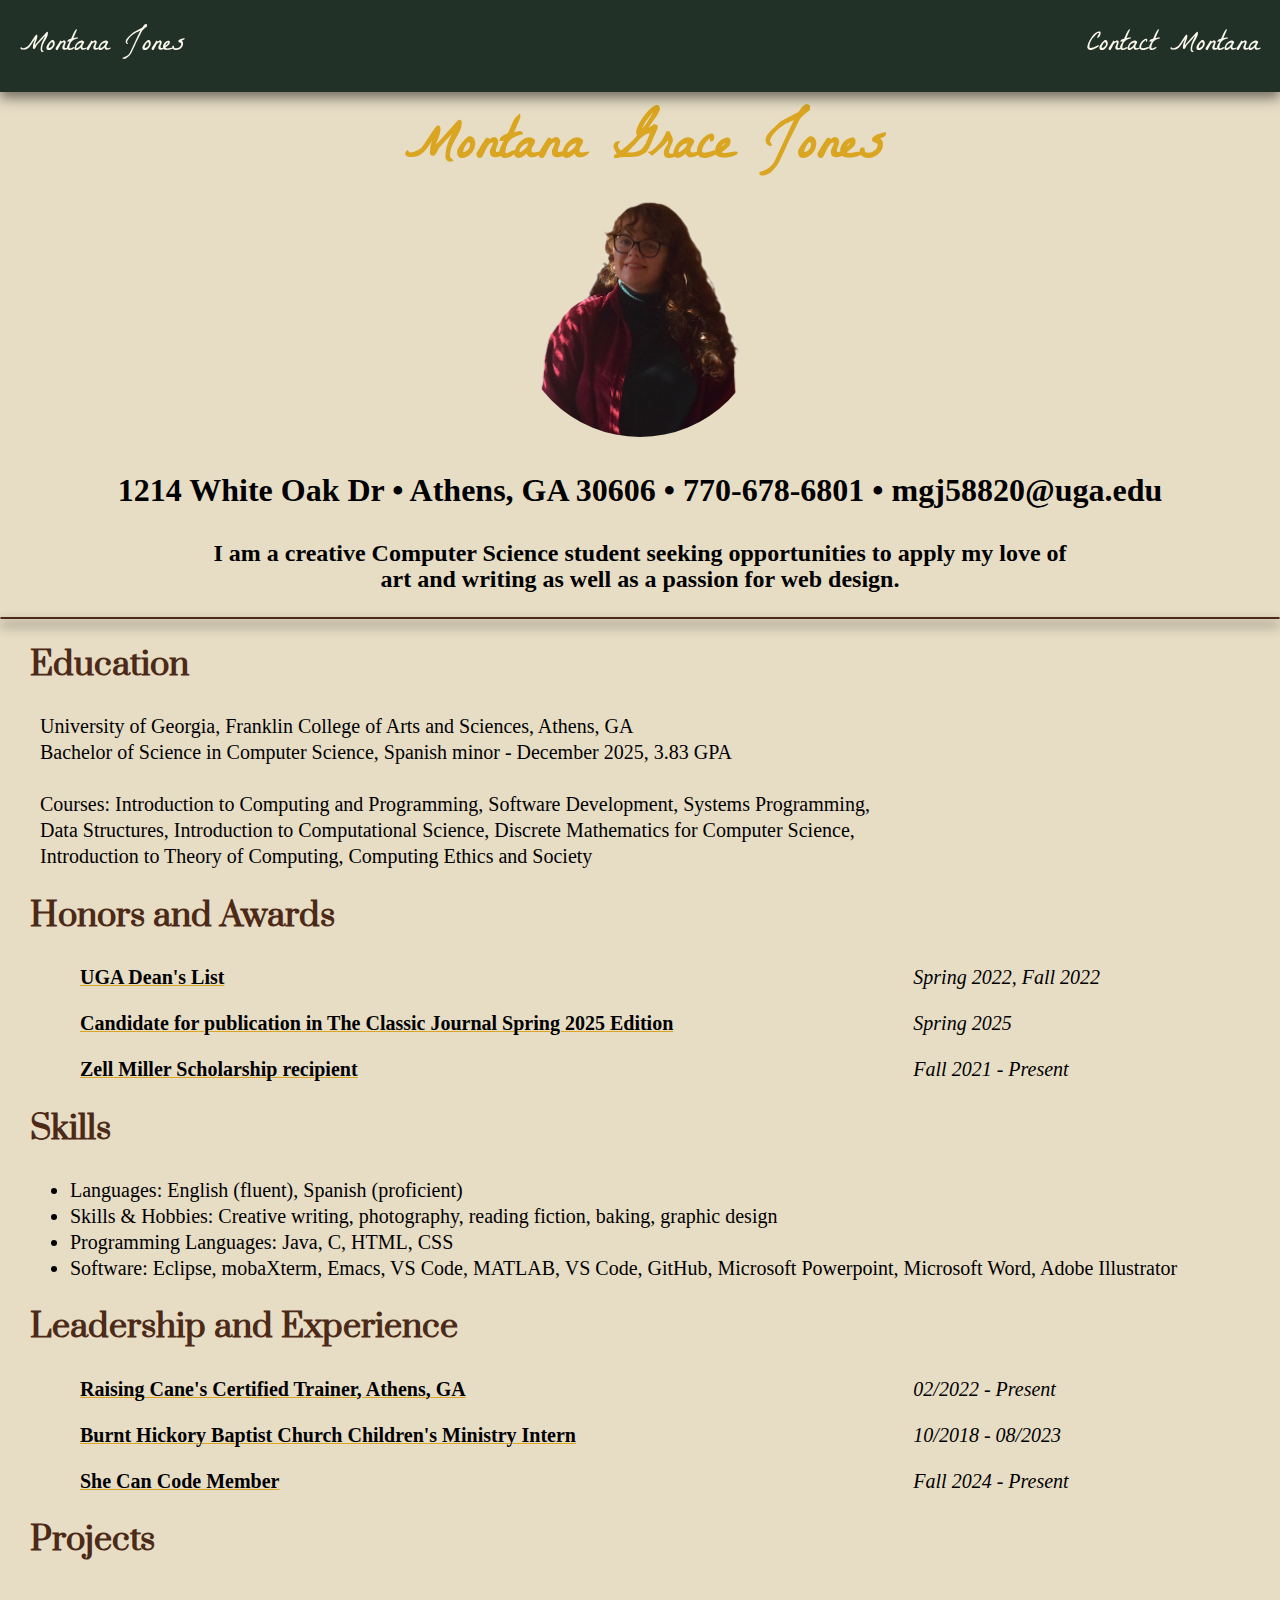
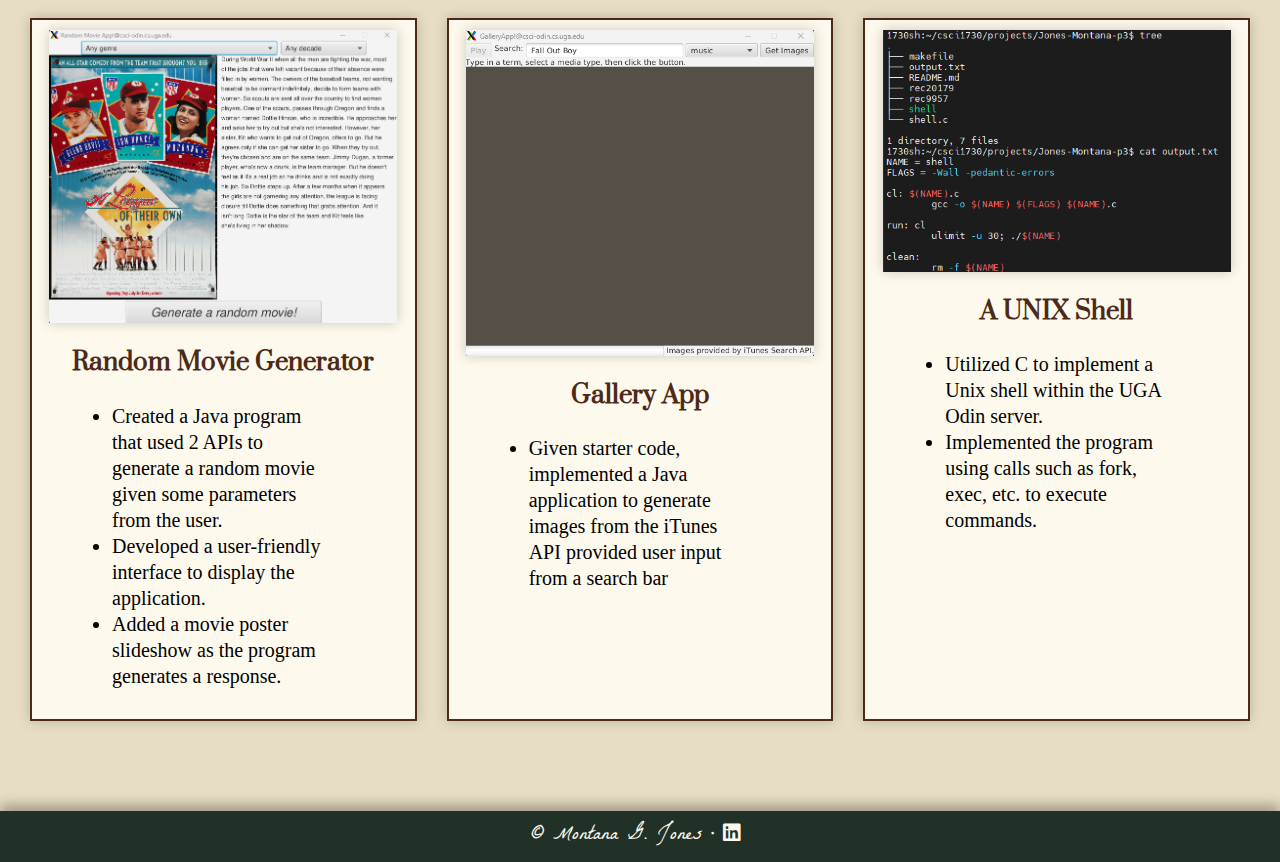
<file: index.html>
<!DOCTYPE html>
<html lang="en">
<head>
    <meta charset="UTF-8">
    <meta name="viewport" content="width=device-width, initial-scale=1.0">
    <link rel="stylesheet"  href="https://cdnjs.cloudflare.com/ajax/libs/font-awesome/6.0.0-beta3/css/all.min.css">
    <link rel="stylesheet" href="css/style_template.css"/>

    <link rel="preconnect" href="https://fonts.googleapis.com">
    <link rel="preconnect" href="https://fonts.gstatic.com" crossorigin>
    <link href="https://fonts.googleapis.com/css2?family=Prata&display=swap" rel="stylesheet">

    <link rel="preconnect" href="https://fonts.googleapis.com">
    <link rel="preconnect" href="https://fonts.gstatic.com" crossorigin>
    <link href="https://fonts.googleapis.com/css2?family=La+Belle+Aurore&display=swap" rel="stylesheet">

    <title>Montana G. Jones</title>
</head>
<body>
    <nav>
    <p>Montana Jones</p>

    <p><a href="contact.html">Contact Montana</a></p>
    </nav>

    <section class="splash">
    <h1>Montana Grace Jones</h1>

    <img src="images/DSC_0258_no_bg.png" alt="A photo of Montana Jones">

    <p >1214 White Oak Dr • Athens, GA 30606 • 770-678-6801 • mgj58820@uga.edu</p>
    <p id="smaller">I am a creative Computer Science student seeking opportunities
        to apply my love of art and writing as well as a passion for web design.</p>
    </section>

    <hr>

    <section>
    <h2>Education</h2>
    <p>University of Georgia, Franklin College of Arts and Sciences, Athens, GA<br>
        Bachelor of Science in Computer Science, Spanish minor - December 2025, 3.83 GPA <br><br>
        Courses: Introduction to Computing and Programming, Software Development, Systems Programming, <br>
        Data Structures, Introduction to Computational Science, Discrete Mathematics for Computer Science, <br>
        Introduction to Theory of Computing, Computing Ethics and Society
    </p>
    </section>

    <section>
    <h2>Honors and Awards</h2>
    <dl>
        <dt>UGA Dean's List</dt> <dd>Spring 2022, Fall 2022</dd>
        <dt>Candidate for publication in The Classic Journal Spring 2025 Edition</dt> <dd>Spring 2025</dd>
        <dt>Zell Miller Scholarship recipient</dt> <dd>Fall 2021 - Present</dd>
    </dl>
    </section>

    <section>
    <h2>Skills</h2>

    <ul>
        <li>Languages: English (fluent), Spanish (proficient)</li>
        <li>Skills & Hobbies: Creative writing, photography, reading fiction, baking, graphic design</li>
        <li>Programming Languages: Java, C, HTML, CSS</li>
        <li>Software: Eclipse, mobaXterm, Emacs, VS Code, MATLAB, VS Code, GitHub, Microsoft Powerpoint, Microsoft Word, Adobe Illustrator</li>
    </ul>
    </section>

    <section>
    <h2>Leadership and Experience</h2>
    <dl>
        <dt><a href="https://www.raisingcanes.com/">Raising Cane's Certified Trainer, Athens, GA</a></dt>
            <dd>02/2022 - Present</dd>
        <dt><a href="https://www.burnthickory.com/bhbckids/">Burnt Hickory Baptist Church Children's Ministry Intern</a></dt><dd>10/2018 - 08/2023</dd>
        <dt><a href="https://www.instagram.com/shecancode.uga/">She Can Code Member</a></dt> <dd>Fall 2024 - Present</dd>
    </dl>
    </section>

    <section>
    <h2>Projects</h2>
        <div class="three-col">
            <div class="card">
                <img src="images/MovieGen.png" alt="The opening interface of the Random Movie Generator app">
                <h3><a href="https://github.com/Montana-Jones/cs1302-api">Random Movie Generator</a></h3>
                <ul>
                    <li>Created a Java program that used 2 APIs to generate a random movie given some parameters from the user.</li>
                    <li>Developed a user-friendly interface to display the application.</li>
                    <li>Added a movie poster slideshow as the program generates a response.</li>
                </ul>
            </div>
            <div class="card">
                <img src="images/Gallery.png" alt="The opening interface of the iTunes Gallery app">
                <h3>Gallery App</h3>
                <ul>
                    <li>Given starter code, implemented a Java application to generate images from the iTunes API provided user input from a search bar</li>
                </ul>
            </div>
            <div class="card">
                <img src="images/Shell.png" alt="Sample output using the UNIX shell program">
                <h3><a href="https://github.com/Montana-Jones/shell">A UNIX Shell</a></h3>
                <ul>
                    <li>Utilized C to implement a Unix shell within the UGA Odin server.</li>
                    <li>Implemented the program using calls such as fork, exec, etc. to execute commands.</li>
                </ul>
            </div>
            </div>
        </section>

        <footer>
            © <a href="contact.html">Montana G. Jones</a> • <a href="https://linkedin.com/in/montana-jones-a076a5337"><i class="fa-brands fa-linkedin"></i></a>
        </footer>
</body>
</html>
</file>
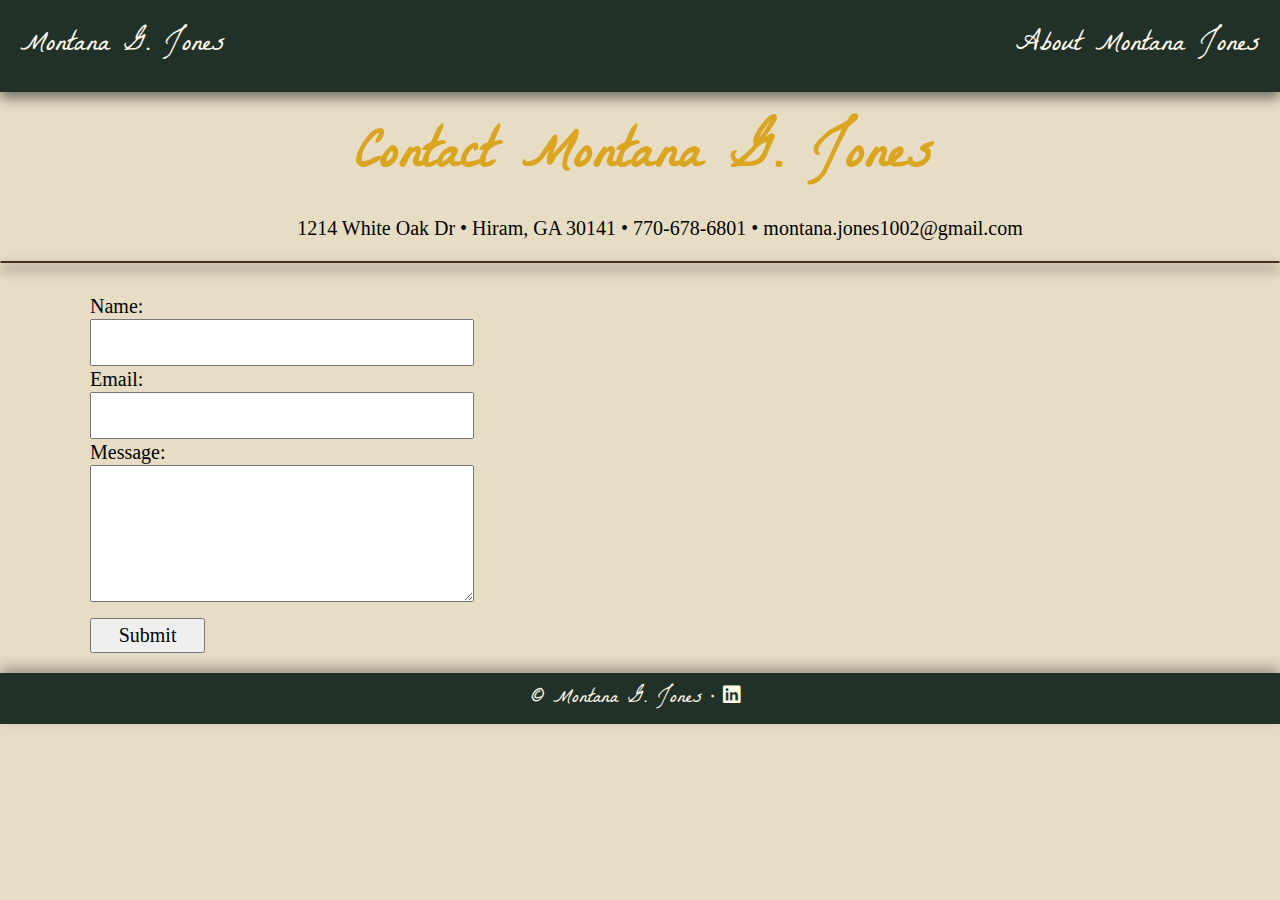
<file: contact.html>
<!DOCTYPE html>
<html lang="en">
<head>
    <meta charset="UTF-8">
    <meta name="viewport" content="width=device-width, initial-scale=1.0">
    <link rel="stylesheet"  href="https://cdnjs.cloudflare.com/ajax/libs/font-awesome/6.0.0-beta3/css/all.min.css">
    <link rel="stylesheet" href="css/style_template.css"/>

    <link rel="preconnect" href="https://fonts.googleapis.com">
    <link rel="preconnect" href="https://fonts.gstatic.com" crossorigin>
    <link href="https://fonts.googleapis.com/css2?family=Prata&display=swap" rel="stylesheet">

    <link rel="preconnect" href="https://fonts.googleapis.com">
    <link rel="preconnect" href="https://fonts.gstatic.com" crossorigin>
    <link href="https://fonts.googleapis.com/css2?family=La+Belle+Aurore&display=swap" rel="stylesheet">
    
    <title>Contact Montana Jones</title>
</head>
<body>
    <nav>
        <p>Montana G. Jones</p>
        <p><a href="index.html">About Montana Jones</a></p>
    </nav>

    <section>
        <h1>Contact Montana G. Jones</h1>
        <p id="center">1214 White Oak Dr • Hiram, GA 30141 • 770-678-6801 • montana.jones1002@gmail.com</p>
    </section>
    
    <hr>


    <form class="one-col" action="https://formsubmit.co/6e92fbb148ec59d94b388caef3ada737" method="POST">
        <label for="name">Name:</label>
        <input type="text" name="name" required>
        <label for="email">Email:</label>
        <input type="email" name="email" required>
        <label for="message">Message:</label>
        <textarea name="test" cols="25" rows="5"> </textarea>
        <input type="hidden" name="_next" value="http://127.0.0.1:5500/thankyou.html">
        <button type="submit">Submit</button>
   </form>
   
   <footer>
    © <a href="index.html">Montana G. Jones</a> • <a href="https://linkedin.com/in/montana-jones-a076a5337"><i class="fa-brands fa-linkedin"></i></a>
   </footer>
</body>
</html>
</file>
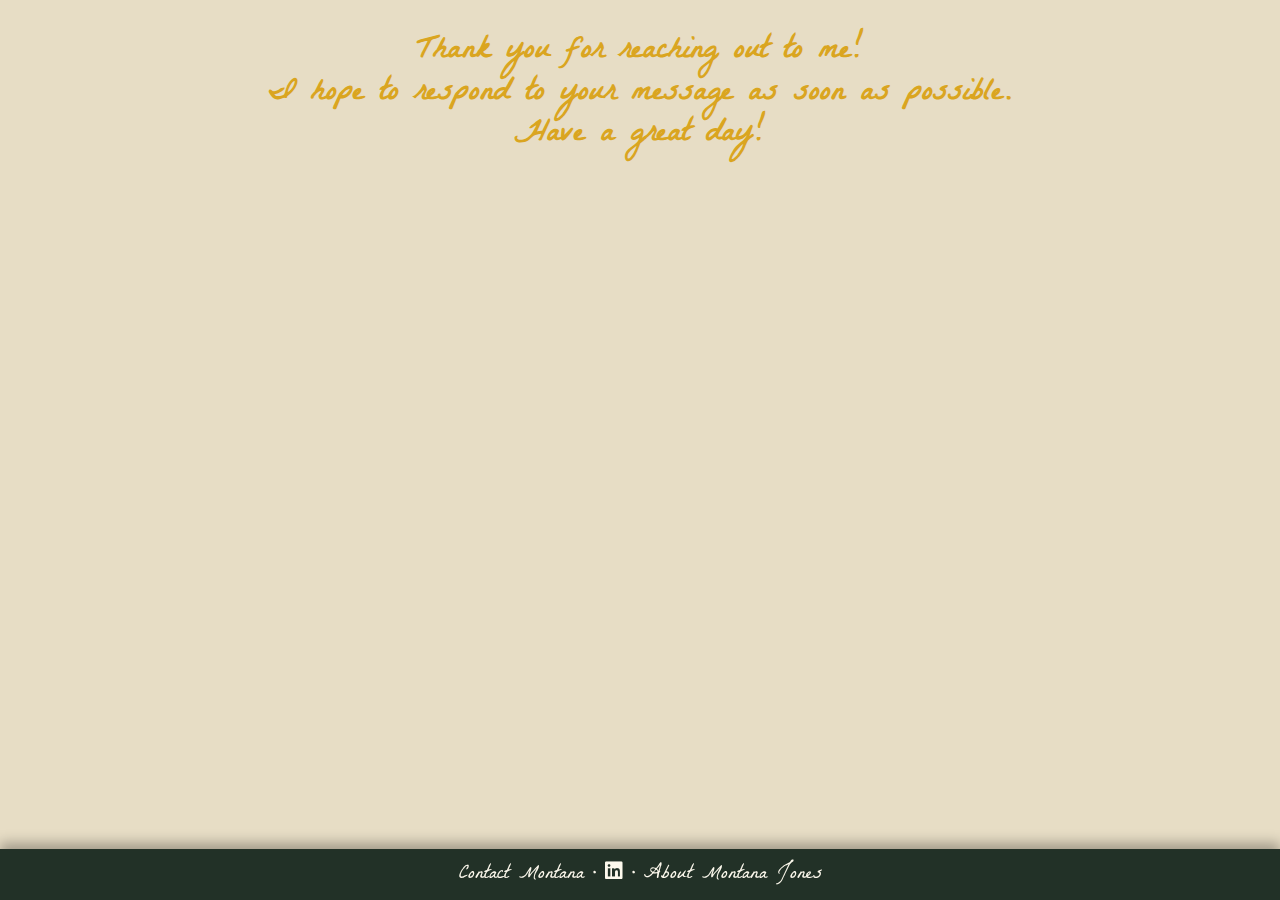
<file: thankyou.html>
<!DOCTYPE html>
<html lang="en">
<head>
    <meta charset="UTF-8">
    <meta name="viewport" content="width=device-width, initial-scale=1.0">
    <link rel="stylesheet"  href="https://cdnjs.cloudflare.com/ajax/libs/font-awesome/6.0.0-beta3/css/all.min.css">
    <link rel="stylesheet" href="css/style_template.css"/>

    <link rel="preconnect" href="https://fonts.googleapis.com">
    <link rel="preconnect" href="https://fonts.gstatic.com" crossorigin>
    <link href="https://fonts.googleapis.com/css2?family=Prata&display=swap" rel="stylesheet">

    <link rel="preconnect" href="https://fonts.googleapis.com">
    <link rel="preconnect" href="https://fonts.gstatic.com" crossorigin>
    <link href="https://fonts.googleapis.com/css2?family=La+Belle+Aurore&display=swap" rel="stylesheet">
    <title>Thank You</title>
</head>
<body>
    <h3>Thank you for reaching out to me!<br>
    I hope to respond to your message as soon as possible.<br>
    Have a great day!</h3>

    <footer id="stick">
        <a href="contact.html">Contact Montana</a> •
        <a href="https://linkedin.com/in/montana-jones-a076a5337"><i class="fa-brands fa-linkedin"></i></a> •
        <a href="index.html">About Montana Jones</a>
    </footer>
</body>
</html>
</file>
<file: css/style_template.css>
/* General Styles */
body {
    background-color: #E7DDC5;
    width: 100%;
    padding: 0;
    margin: 0;
    line-height: 1.3;
}

/* Nav Styles */
nav {
    display: flex;
    flex-wrap: nowrap;
    position: sticky;
    z-index: 100;
    top: 0;
    width: 100%;
    justify-content: space-between;

    background-color: #223127;
    color: #FDF9ED;
    padding: 0px 20px;
    margin: 0;

    box-sizing: border-box;
    box-shadow: 0 6px 12px rgba(0, 0, 0, 0.5);
}

nav p, nav a {
    font-size: 28px;
    font-family: "La Belle Aurore", serif;
    color: #FDF9ED;
}

nav a {
    text-decoration: none;
    color: #FDF9ED;
}

nav a:hover {
    color: #DAA520;
    text-decoration-line: underline;
    text-decoration-color: #DAA520;
    text-decoration-thickness: 1px;
}

/* Footer Styles */
footer {
    display: flex;
    position: sticky;
    justify-content: center;
    align-items: center;
    width: 100%;
    padding: 4px 0;
    margin: 0;
    box-sizing: border-box;
    background-color: #223127;
    
    font-size: 20px;
    font-family: "La Belle Aurore", serif;
    color: #FDF9ED;
    box-shadow: 0 -6px 12px rgba(0, 0, 0, 0.3);
}

footer a {
    text-decoration: none;
    color: #FDF9ED;
    margin: 8px;
}

footer a:hover {
    color: #DAA520;
    text-decoration-line: underline;
    text-decoration-color: #DAA520;
    text-decoration-thickness: 1px;
}

/* Splash Section */
.splash {
    text-align: center;
    font-weight: bold;
    padding-bottom: 16px;
    margin: 0;
    padding: 0;
    line-height: 1.1;
}

.splash h1 {
    text-align: center;
    margin-top: 16px;
}

.splash img {
    margin: 0;
    padding: 0;
    border-radius: 150px;
    width: 250px;
}

.splash p {
    font-size: 32px;
    font-family: "Garamond", serif;
    padding: 0px 20px;
}

#smaller {
    font-size: 24px;
    padding: 0 200px;
}

/* Horizontal Rules */
hr {
    border-color: #4D2A17;
    border-radius: 8px;
    border-style: solid;
    box-shadow: 0 6px 12px rgba(0, 0, 0, 0.9);
}

/* Sections */
section {
    margin: 20px 0;
}

/* Section Headings */
section h2 {
    font-size: 32px;
    font-family: 'Prata', serif;
    color: #4D2A17;
    padding: 0 0 0 30px;
}

/* Paragraph Styles */
section p {
    font-size: 20px;
    font-family: 'Garamond', serif;
    padding: 0 0 0 40px;
}

/* link styles */
section a {
    text-decoration: none;
    color: black;
}
section a:hover {
    color: #DAA520;
    text-decoration-line: underline;
    text-decoration-color: #DAA520;
    text-decoration-thickness: 1px;
}

/* List Styles */
ul {
    font-size: 20px;
    font-family: 'Garamond', serif;
    padding: 0 70px;
}

dl {
    display: grid;
    grid-template-columns: 2fr 1fr;
    font-size: 20px;
    font-family: 'Garamond', serif;
    padding: 0 0 0 40px;
    gap: 20px;
    
}
dl dt {
    font-weight: bold;
    text-decoration-line: underline;
    text-decoration-color: #DAA520;
    text-decoration-thickness: 1px;
    padding: 0 0 0 40px;
}

dl dd {
    padding: 0;
    font-style: italic;
}

/* Project Section */
.three-col {
    display: grid;
    grid-template-columns: repeat(3, 1fr);
    gap: 10px;
    padding: 20px 20px 60px 20px;
}

.card {
    position: relative;
    padding: 10px;
    margin: 10px;
    border: 2px solid #4D2A17;
    box-shadow: 0 0 12px rgba(0, 0, 0, 0.2);
    background-color: #FDF9ED;
}

.card:hover {
    transform: scale(1.1);
    z-index: 10;
}

.card img {
    display: block;
    width: 96%;
    box-shadow: 0 0 12px rgba(0, 0, 0, 0.2);
    margin: 0 auto;
}

.card h3 {
    font-size: 24px;
    font-family: 'Prata', serif;
    color: #4D2A17;
    padding: 0;
}

.card a {
    color: #4D2A17;
}

.card a:hover {
    color: #DAA520;
}

/* Contact Page Styles */
.one-col {
    display: grid;
    grid-template-columns: 1;
    padding: 20px 90px;
    margin-top: 10px;
}

form {
    width: 30%;
    font-size: 20px;
    font-family: 'Garamond', serif;
}

form input, form textarea {
    font-size: 20px;
    font-family: 'Garamond', serif;
    padding: 10px;
}

form input:focus, form textarea:focus {
    width: 125%;
    border: 2px solid #DAA520;
    outline: none;
    box-shadow: 0 6px 12px rgba(0, 0, 0, 0.2);
    background-color: default;
}

form button {
    font-size: 20px;
    font-family: 'Garamond', serif;
    width: 30%;
    margin-top: 16px;
    padding: 4px;
}

form button:hover {
    font-size: 120%;
    font-weight: bold;
    border: 2px solid #DAA520;
    box-shadow: 0 6px 12px rgba(0, 0, 0, 0.2);
}

h1 {
    font-size: 56px;
    font-family: 'La Belle Aurore', serif;
    text-align: center;
    margin: 0;
    padding: 10px 0px 0px 10px;
    color: #DAA520;
}

h2 {
    font-size: 32px;
    font-family: 'Prata', serif;
    padding: 0 0 0 10px;
    color: #4D2A17;
}

h3 {
    font-size: 32px;
    font-family: 'La Belle Aurore', serif;
    color: #DAA520;
    text-align: center;
    padding: 0 0 22% 0;
}

#center {
    text-align: center;
}

#stick {
    position: fixed;
    bottom: 0;
}
</file>
